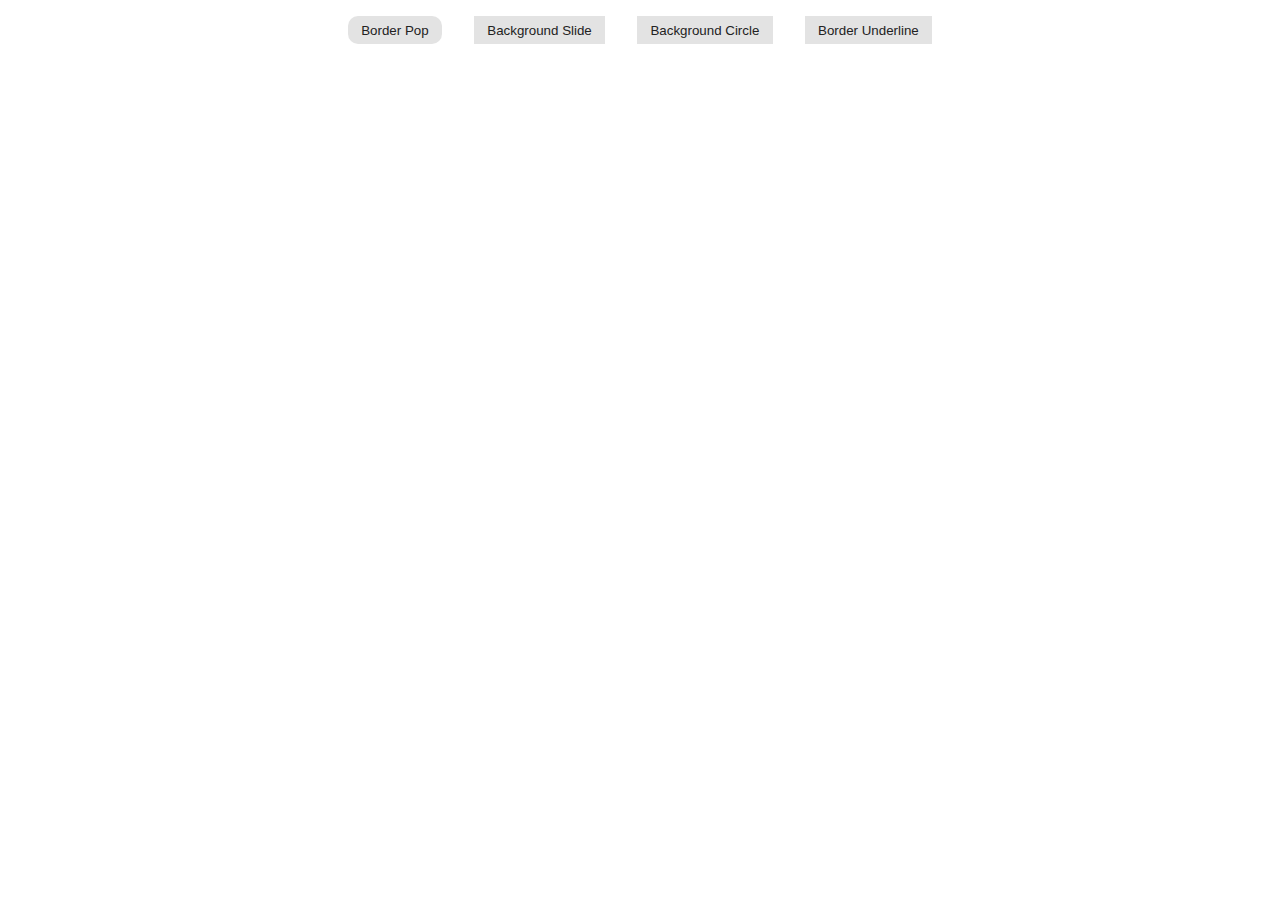
<file: buttonanimations/index.html>
<!-- Created with this tutorial: https://youtu.be/j59qQ7YWLxw -->
<!-- Credit to Web Dev Simplified for concept & full code -->

<!DOCTYPE html>
<html lang="en">
<head>
  <meta charset="UTF-8">
  <meta name="viewport" content="width=device-width, initial-scale=1.0">
  <meta http-equiv="X-UA-Compatible" content="ie=edge">
  <link rel="stylesheet" href="styles.css">
  <title>Fancy Buttons</title>
</head>
<body>
  <button class="btn btn-border-pop">Border Pop</button>
  <button class="btn btn-background-slide">Background Slide</button>
  <button class="btn btn-background-circle">Background Circle</button>
  <button class="btn btn-border-underline">Border Underline</button>
</body>
</html>
</file>
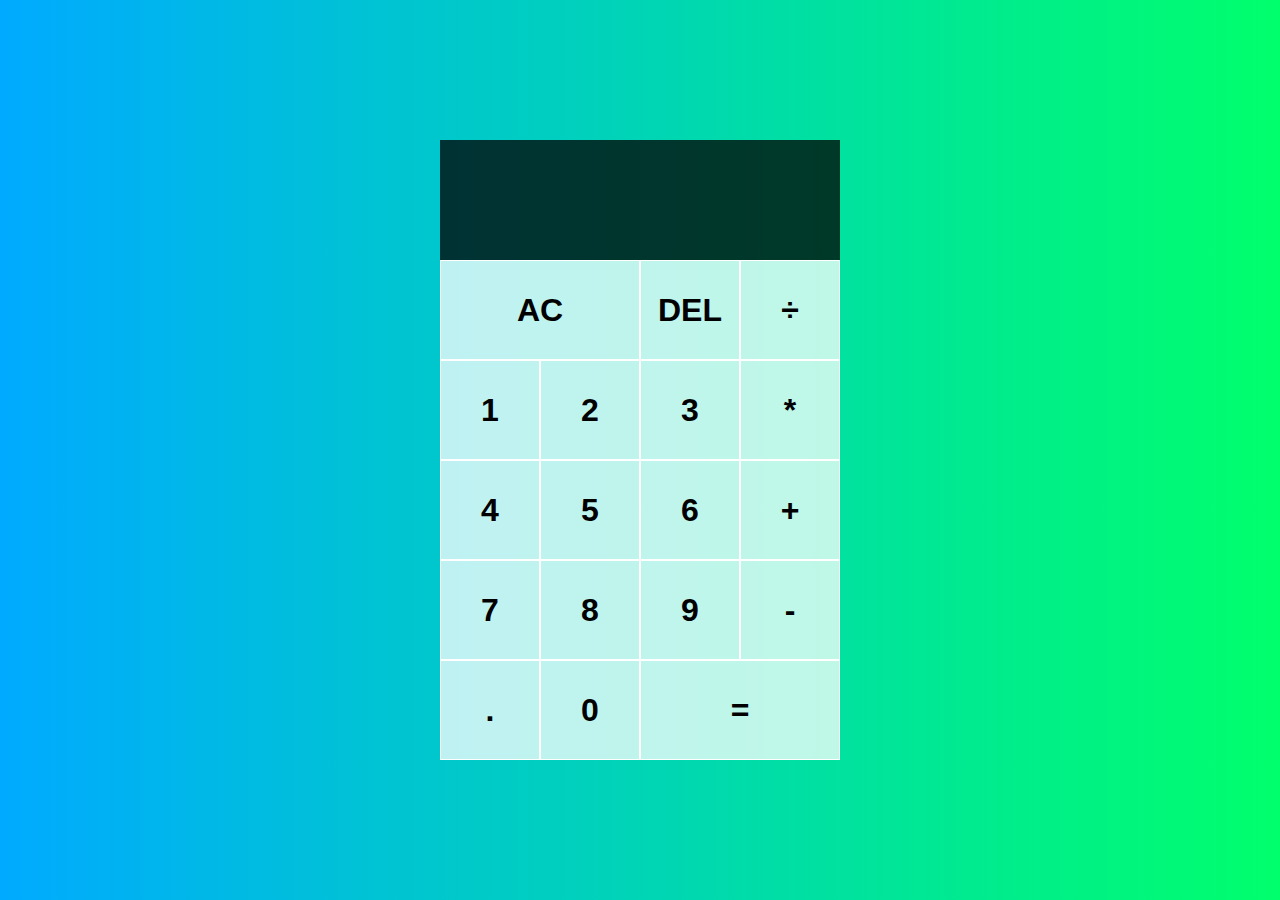
<file: calculator/index.html>
<!-- Created with this tutorial: https://youtu.be/j59qQ7YWLxw -->
<!-- Credit to Web Dev Simplified for concept & full code -->

<!DOCTYPE html>
<html lang="en">
<head>
    <meta charset="UTF-8">
    <meta http-equiv="X-UA-Compatible" content="IE=edge">
    <meta name="viewport" content="width=device-width, initial-scale=1.0">
    <link rel="shortcut icon" href="#">
    <link rel="stylesheet" href="styles.css">
    <title>Calculator</title>
    <script src="index.js" defer></script>
</head>
<body>
    <div class="calculator-grid">
        <div class="output">
            <div data-previous-operand class="previous-operand"></div>
            <div data-current-operand class="current-operand"></div>
        </div>
        <button data-all-clear class="span-two">AC</button>
        <button data-delete>DEL</button>
        <button data-operation>÷</button>
        <button data-number>1</button>
        <button data-number>2</button>
        <button data-number>3</button>
        <button data-operation>*</button>
        <button data-number>4</button>
        <button data-number>5</button>
        <button data-number>6</button>
        <button data-operation>+</button>
        <button data-number>7</button>
        <button data-number>8</button>
        <button data-number>9</button>
        <button data-operation>-</button>
        <button data-number>.</button>
        <button data-number>0</button>
        <button data-equals class="span-two">=</button>
    </div>
</body>
</html>
</file>
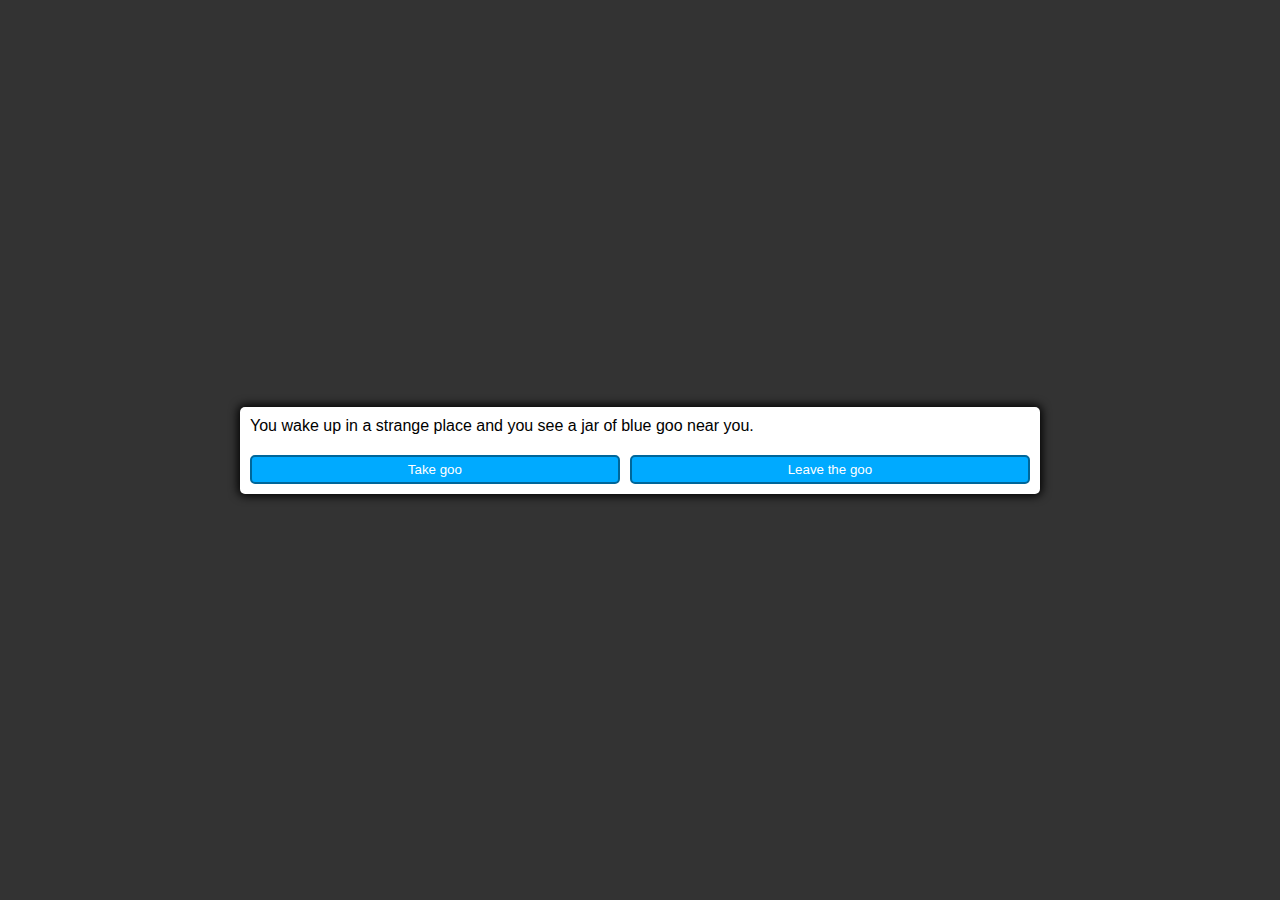
<file: textadventure/index.html>
<!-- Created with this tutorial: https://youtu.be/j59qQ7YWLxw -->
<!-- Credit to Web Dev Simplified for concept & full code -->

<!DOCTYPE html>
<html lang="en">
<head>
    <meta charset="UTF-8">
    <meta http-equiv="X-UA-Compatible" content="IE=edge">
    <meta name="viewport" content="width=device-width, initial-scale=1.0">
    <link rel="stylesheet" href="styles.css">
    <script defer src="game.js"></script>
    <title>Text Adventure</title>
</head>
<body>
    <div class="container">
        <div id="text">Text</div>
        <div id="option-buttons" class="btn-grid">
            <button class="btn">Option 1</button>
            <button class="btn">Option 2</button>
            <button class="btn">Option 3</button>
            <button class="btn">Option 4</button>
        </div>
    </div>
</body>
</html>
</file>
<file: buttonanimations/styles.css>
/* Created with this tutorial: https://youtu.be/j59qQ7YWLxw */
/* Credit to Web Dev Simplified for concept & full code */

*, *::before, *::after {
    box-sizing: border-box;
    font-family: 'Segoe UI', Tahoma, Geneva, Verdana, sans-serif;
}

body {
    display: flex;
    justify-content: center;
    align-items: center;
    flex-wrap: wrap;
    margin: 0;
}

button {
    margin: 1rem;
}

.btn {
    background-color: var(--background-color);
    color: #222;
    padding: .5em 1em;
    border: none;
    outline: none;
    position: relative;
    cursor: pointer;
    --background-color: #E3E3E3;
    --border-size: 2px;
    --accent-color: #0AF;
}

.btn.btn-border-pop {
    /* Button is round! */
    border-radius: 10px;
}

.btn.btn-border-pop::before {
    content: '';
    position: absolute;
    top: 0;
    left: 0;
    right: 0;
    bottom: 0;
    /* Pop border is round!  */
    /* (~ 1:1.4 ratio between button radius and pop radius) */
    border-radius: 14px;
    z-index: -1;
    border: var(--border-size) solid var(--background-color);
    transition: top, left, right, bottom, 100ms ease-in-out;
}

.btn.btn-border-pop:hover::before,
.btn.btn-border-pop:focus::before {
    top: calc(var(--border-size) * -2);
    left: calc(var(--border-size) * -2);
    right: calc(var(--border-size) * -2);
    bottom: calc(var(--border-size) * -2);
}

.btn.btn-background-slide::before {
    content: '';
    position: absolute;
    top: 0;
    left: 0;
    right: 0;
    bottom: 0;
    z-index: -1;
    background-color: var(--accent-color);

    transform: scaleX(0);
    transform-origin: left;
    transition: transform 300ms ease-in-out;
}

.btn.btn-background-slide:hover::before,
.btn.btn-background-slide:focus::before {
    transform: scaleX(1);
}

.btn.btn-background-slide {
    transition: color 300ms ease-in-out;
    z-index: 1;
}

.btn.btn-background-slide:hover,
.btn.btn-background-slide:focus {
    color: white;
}

.btn.btn-background-circle::before {
    content: '';
    position: absolute;
    top: 0;
    bottom: 0;
    left: 0;
    right: 0;
    z-index: -1;

    background-color: var(--background-color);
    border-radius: 50%;
    transition: transform 500ms ease-in-out;
    transform: scale(1.5);
}

.btn.btn-background-circle:hover::before,
.btn.btn-background-circle:focus::before {
    transform: scale(0);
}

.btn.btn-background-circle {
    z-index: 1;
    overflow: hidden;
    background-color: var(--accent-color);
    transition: color 500ms ease-in-out;
}

.btn.btn-background-circle:hover,
.btn.btn-background-circle:focus {
    color: white;
}

.btn.btn-border-underline::before {
    content: '';
    position: absolute;
    bottom: 0;
    left: 0;
    right: 0;
    height: var(--border-size);
    background-color: var(--accent-color);
    transition: transform 300ms ease-in-out;

    transform: scaleX(0);
}

.btn.btn-border-underline:hover::before,
.btn.btn-border-underline:focus::before {
    transform: scaleX(1);
}
</file>
<file: calculator/styles.css>
/* Created with this tutorial: https://youtu.be/j59qQ7YWLxw
Credit to Web Dev Simplified for concept & full code */

*, *::before, *::after {
    box-sizing: border-box;
    font-family: 'Segoe UI', Tahoma, Geneva, Verdana, sans-serif;
    font-weight: bold;
    border-radius: 0;
}

body {
    padding: 0;
    margin: 0;
    background: linear-gradient(to right, #00AAFF, #00FF6C);
}

.calculator-grid {
    display: grid;
    justify-content: center;
    align-content: center;
    min-height: 100vh;
    grid-template-columns: repeat(4, 100px);
    grid-template-rows: minmax(120px, auto) repeat(5, 100px);
}

.calculator-grid > button {
    cursor: pointer;
    font-size: 2rem;
    border: 1px solid white;
    outline: none;
    background-color: rgba(255, 255, 255, .75);
}

.calculator-grid > button:hover {
    background-color: rgba(255, 255, 255, .9);
}

.span-two {
    grid-column: span 2;
}

.output {
    grid-column: 1 / -1;
    background-color: rgba(0, 0, 0, .75);
    display: flex;
    align-items: flex-end;
    justify-content: space-around;
    flex-direction: column;
    padding: 10px;
    word-wrap: break-word;
    word-break: break-all;
}

.output .previous-operand {
    color: rgba(255, 255, 255, .75);
    font-size: 1.5rem;
}

.output .current-operand {
    color: white;
    font-size: 2.5rem;
}
</file>
<file: textadventure/styles.css>
/* Created with this tutorial: https://youtu.be/j59qQ7YWLxw */
/* Credit to Web Dev Simplified for concept & full code */

*, *::before, *::after {
    box-sizing: border-box;
    font-family: 'Segoe UI', Tahoma, Geneva, Verdana, sans-serif;
}

body {
    padding: 0;
    margin: 0;
    display: flex;
    justify-content: center;
    align-items: center;
    width: 100vw;
    height: 100vh;
    background-color: #333;
}

.container {
    width: 800px;
    max-width: 80%;
    background-color: white;
    padding: 10px;
    border-radius: 5px;
    box-shadow: 0 0 10px 2px;
}

.btn-grid {
    display: grid;
    grid-template-columns: repeat(2, auto);
    gap: 10px;
    margin-top: 20px;
}

.btn {
    background-color: hsl(200, 100%, 50%);
    border: 2px solid hsl(200, 100%, 30%);
    border-radius: 5px;
    padding: 5px 10px;
    color: white;
    outline: none;
}

.btn:hover {
    border-color: black;
}
</file>
